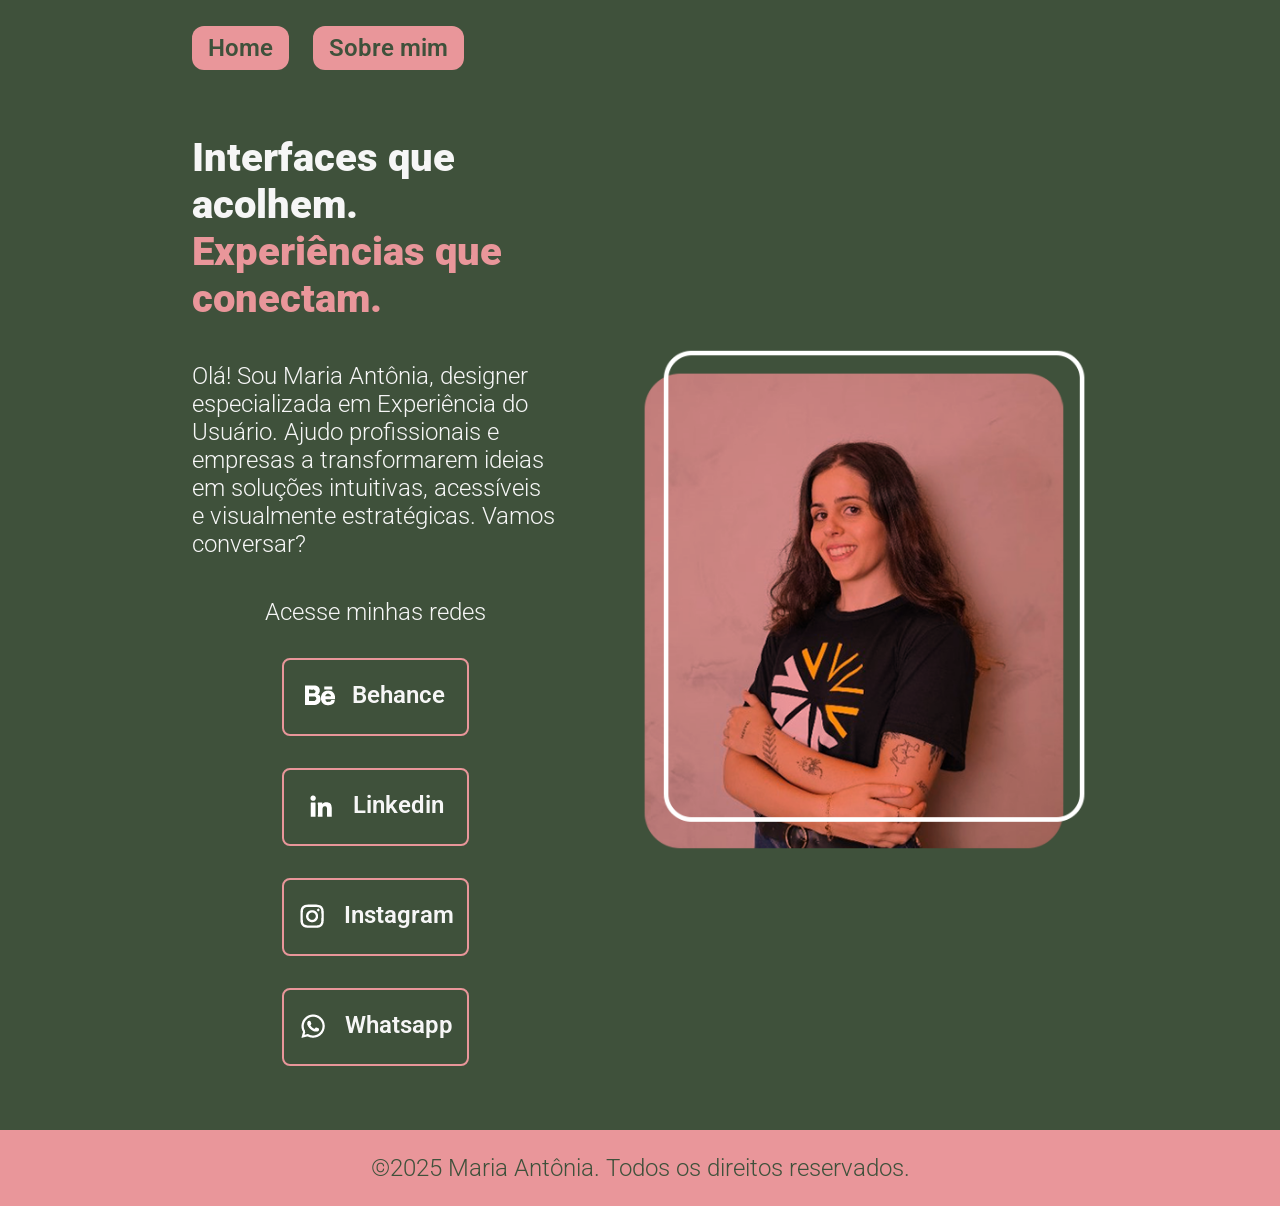
<file: index.html>
<!DOCTYPE html>
<html lang="pt-br">

<head>
    <meta charset="UTF-8">
    <meta http-equiv="X-UA-Compatible" content="IE=edge">
    <meta name="viewport" content="width=device-width, initial-scale=1.0">
    <title>Portfolio Maria Antonia</title>
    <link rel="stylesheet" href="./styles/style.css">
</head>

<body>
    <header class="cabecalho">
        <nav class="cabecalho__menu">
            <a class="cabecalho__menu__link" href="index.html">Home</a>
            <a class="cabecalho__menu__link" href="about.html">Sobre mim</a>
        </nav>
    </header>
    <main class="apresentacao">
        <section class="apresentacao__conteudo">
            <h1 class="apresentacao__conteudo__titulo">Interfaces que acolhem.<strong 
            class="titulo-destaque"> Experiências que conectam.
            </strong></h1>
            <p class="apresentacao__conteudo__texto">Olá! Sou Maria Antônia, designer 
            especializada em Experiência do Usuário. Ajudo profissionais e empresas a 
            transformarem ideias em soluções intuitivas, acessíveis e visualmente estratégicas.
            Vamos conversar?</p>
            <div class="apresentacao__links">
                <h2 class="apresentacao__links__subtitulo">Acesse minhas redes</h2>
                <a class="apresentacao__links__navegacao" href="https://www.behance.net/mariaantoniarf">
                    <img src="./assets/behance.png">
                    Behance
                </a>
                <a class="apresentacao__links__navegacao" href="https://www.linkedin.com/in/maria-antonia-fischer/">
                    <img src="./assets/linkedin.png">
                    Linkedin
                </a>
                <a class="apresentacao__links__navegacao" href="https://www.instagram.com/m.antoniaf/">
                    <img src="./assets/instagram.png">
                    Instagram
                </a>
                <a class="apresentacao__links__navegacao" href="https://wa.me/5551995896219">
                    <img src="./assets/whatsapp.png">
                    Whatsapp
                </a>
            </div>
        </section>
        <img class="apresentacao__imagem" src="./assets/Imagem.png" alt="Foto da Maria Antonia">
    </main>
    <footer class="rodape">
        <p>©2025 Maria Antônia. Todos os direitos reservados.</p>
    </footer>
</body>

</html>
</file>
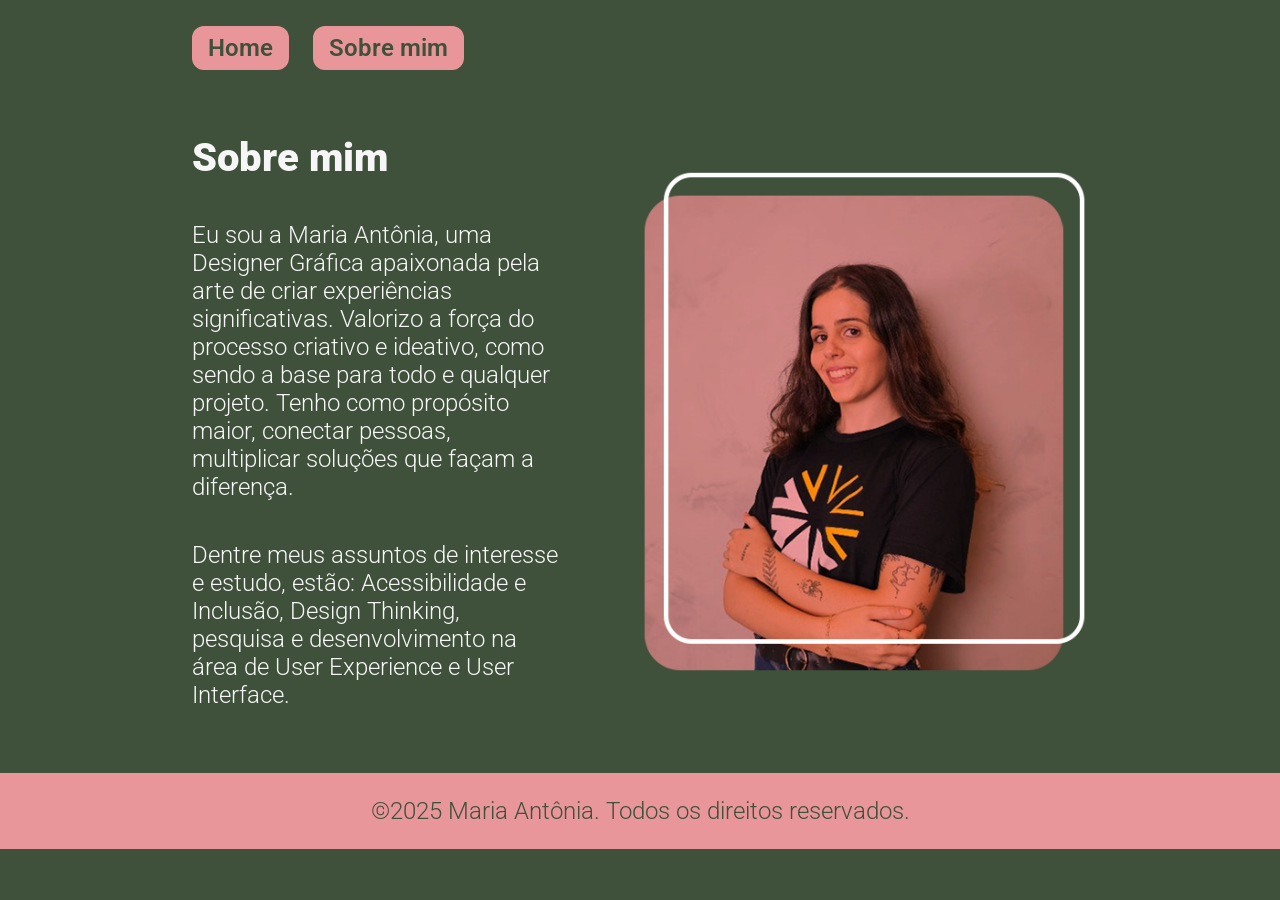
<file: about.html>
<!DOCTYPE html>
<html lang="pt-br">

<head>
    <meta charset="UTF-8">
    <meta http-equiv="X-UA-Compatible" content="IE=edge">
    <meta name="viewport" content="width=device-width, initial-scale=1.0">
    <title>Sobre mim</title>
    <link rel="stylesheet" href="./styles/style.css">
</head>

<body>
    <header class="cabecalho">
        <nav class="cabecalho__menu">
            <a class="cabecalho__menu__link" href="index.html">Home</a>
            <a class="cabecalho__menu__link" href="about.html">Sobre mim</a>
        </nav>
    </header>

    <main class="apresentacao">
        <section class="apresentacao__conteudo">
            <h1 class="apresentacao__conteudo__titulo">Sobre mim</h1>
            <p class="apresentacao__conteudo__texto"> Eu sou a Maria Antônia, uma Designer Gráfica apaixonada pela arte 
                de criar experiências significativas. 

                Valorizo a força do processo criativo e ideativo, como sendo a base para todo e qualquer projeto.
                Tenho como propósito maior, conectar pessoas, multiplicar soluções que façam a diferença.
            </p>
            <p class="apresentacao__conteudo__texto">
                Dentre meus assuntos de interesse e estudo, estão: Acessibilidade e Inclusão, 
                Design Thinking, pesquisa e desenvolvimento na área de User Experience e User Interface.</p>
        </section>
        <img class="apresentacao__imagem" src="./assets/Imagem.png" alt="Foto da Maria Antonia">
    </main>

    <footer class="rodape">
        <p>©2025 Maria Antônia. Todos os direitos reservados.</p>
    </footer>
</body>

</html>
</file>
<file: styles/style.css>
@import url('https://fonts.googleapis.com/css2?family=Roboto:wght@300;400;700;900&display=swap');

:root {
    --cor-primaria: #3f513b;
    --cor-secundaria: #F6F6F6;
    --cor-terciaria: #e9969a;
    --cor-hover: #618559;

    --fonte-titulo: 'Roboto', sans-serif;
    --fonte-texto: 'Roboto', sans-serif; 
}
*{
    margin: 0;
    padding: 0;
}

body{
    box-sizing: border-box;
    background-color: var(--cor-primaria);
    color: var(--cor-secundaria);
}

.cabecalho{
    padding: 2% 0% 0% 15%;
    font-family: var(--fonte-texto);
    font-weight: 300;
}
.cabecalho__menu{
    display: flex;
    gap: 24px;
}
.cabecalho__menu__link{
    font-size: 1.5rem;
    font-weight: 600;
    color: var(--cor-primaria);
    background-color: var(--cor-terciaria);
    text-decoration: none;
    padding: 8px 16px;
    border-radius: 12px;
    transition: background-color 0.3s ease, color 0.3s ease;
    
}

.cabecalho__menu__link:hover {
    background-color: var(--cor-hover);
    color: var(--cor-secundaria);
}


.apresentacao{
    padding: 5% 15%;
    display: flex;
    align-items: center;
    justify-content: space-between;
    gap: 82px;
}
.apresentacao__conteudo{
    width: 50%;
    display: flex;
    flex-direction: column;
    gap: 40px;
}

.apresentacao__conteudo__titulo{
    font-size: 2.25rem;
    font-family: var(--fonte-titulo);
    font-weight: 900; 
    font-size: 2.5rem; 
}
.titulo-destaque{
    color: var(--cor-terciaria);
    font-family: var(--fonte-titulo);
    font-weight: 900; 
    font-size: 2.5rem; 
}
.apresentacao__conteudo__texto{
    font-size: 1.5rem;
    font-family: var(--fonte-secundaria);
    font-family: var(--fonte-texto);
    font-weight: 300; 
}

.apresentacao__links{
    display: flex;
    flex-direction: column;
    justify-content: space-between;
    align-items: center;
    gap: 32px;
    font-family: var(--fonte-titulo);
    font-weight: 900; 
    font-size: 2.5rem; 
}
.apresentacao__links__subtitulo{
    font-weight: 400;
    font-size: 1.5rem;
    font-family: var(--fonte-texto);
    font-weight: 300;
}
.apresentacao__links__navegacao{
    display: flex;
    justify-content: center;
    gap: 16px;
    border: 2px solid var(--cor-terciaria);
    width: 50%;
    text-align: center;
    border-radius: 8px;
    font-size: 1.5rem;
    font-weight: 600;
    padding: 21.5px 0;
    text-decoration: none;
    color: var(--cor-secundaria);
    font-family: var(--fonte-secundaria);
}
.apresentacao__links__navegacao:hover{
    background-color: var(--cor-hover);
}
.apresentacao__imagem{
    width: 50%;
}
.rodape{
    color: var(--cor-primaria);
    background-color: var(--cor-terciaria);
    padding: 24px;
    text-align: center;
    font-size: 1.5rem;
    font-weight: 400;
    font-family: var(--fonte-texto);
    font-weight: 300; 
}

@media (max-width: 1200px) {
    .cabecalho{
         padding: 10%;  
    }
    .cabecalho__menu{
        justify-content: center;
    }
    .apresentacao{
        flex-direction: column-reverse;
        padding: 5%;
    }
    .apresentacao__conteudo{
        width: auto;
    }
}
</file>
